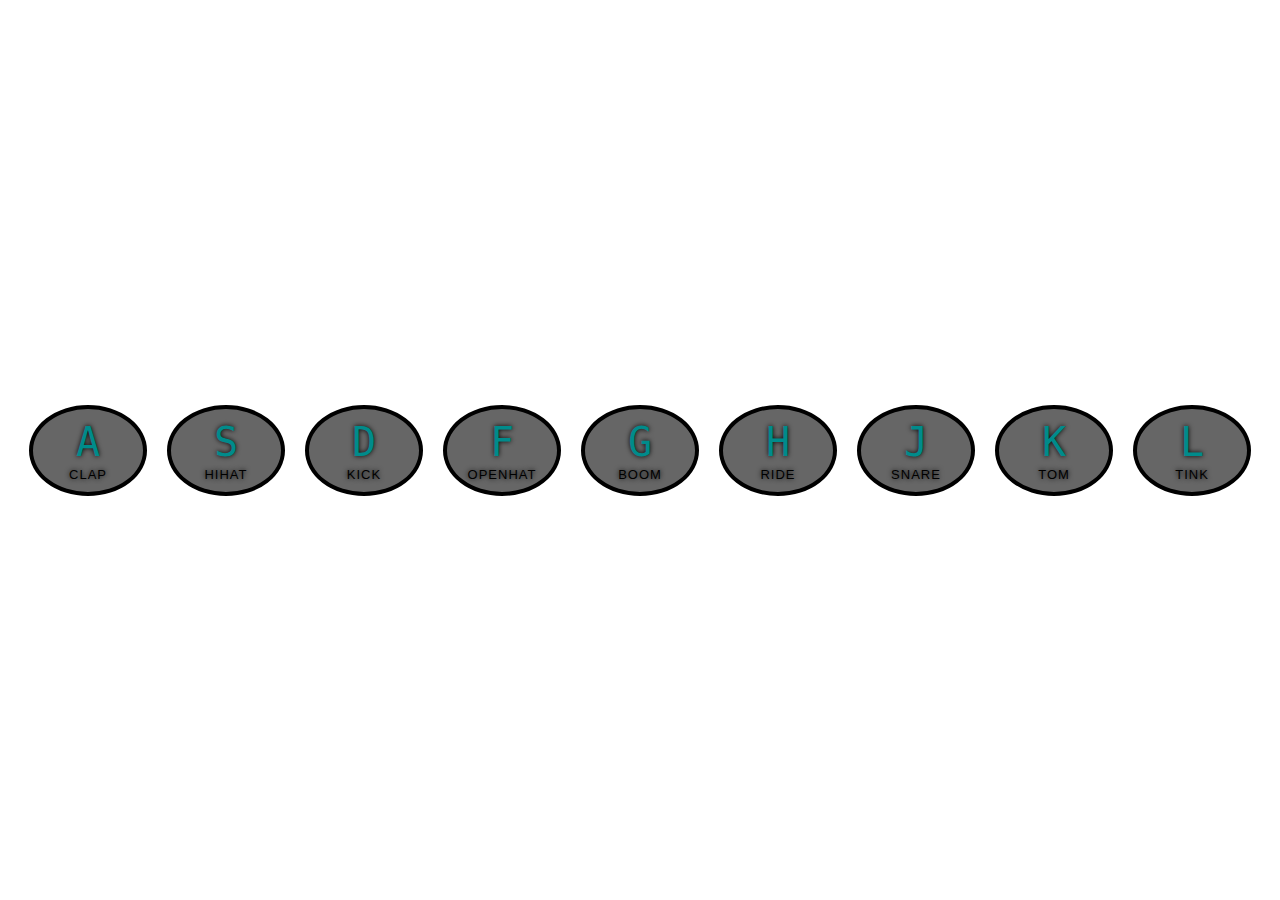
<file: index.html>
<!DOCTYPE html>
<html lang="en">
<head>
  <meta charset="UTF-8">
  <meta name="viewport" content="width=device-width, initial-scale=1.0">
  <title>JS Drum Kit</title>
  <link rel="stylesheet" href="stylesheet.css">
  <script src="script.js"></script>
</head>
<body>
  <div class="keys">
    <div data-key="65" class="key">
      <kbd>A</kbd>
      <span class="sound">clap</span>
    </div>
    <div data-key="83" class="key">
      <kbd>S</kbd>
      <span class="sound">hihat</span>
    </div>
    <div data-key="68" class="key">
      <kbd>D</kbd>
      <span class="sound">kick</span>
    </div>
    <div data-key="70" class="key">
      <kbd>F</kbd>
      <span class="sound">openhat</span>
    </div>
    <div data-key="71" class="key">
      <kbd>G</kbd>
      <span class="sound">boom</span>
    </div>
    <div data-key="72" class="key">
      <kbd>H</kbd>
      <span class="sound">ride</span>
    </div>
    <div data-key="74" class="key">
      <kbd>J</kbd>
      <span class="sound">snare</span>
    </div>
    <div data-key="75" class="key">
      <kbd>K</kbd>
      <span class="sound">tom</span>
    </div>
    <div data-key="76" class="key">
      <kbd>L</kbd>
      <span class="sound">tink</span>
    </div>
  </div>

  <audio data-key="65" src="https://raw.githubusercontent.com/wesbos/JavaScript30/master/01%20-%20JavaScript%20Drum%20Kit/sounds/clap.wav"></audio>
  <audio data-key="83" src="https://raw.githubusercontent.com/wesbos/JavaScript30/master/01%20-%20JavaScript%20Drum%20Kit/sounds/hihat.wav"></audio>
  <audio data-key="68" src="https://raw.githubusercontent.com/wesbos/JavaScript30/master/01%20-%20JavaScript%20Drum%20Kit/sounds/kick.wav"></audio>
  <audio data-key="70" src="https://raw.githubusercontent.com/wesbos/JavaScript30/master/01%20-%20JavaScript%20Drum%20Kit/sounds/openhat.wav"></audio>
  <audio data-key="71" src="https://raw.githubusercontent.com/wesbos/JavaScript30/master/01%20-%20JavaScript%20Drum%20Kit/sounds/boom.wav"></audio>
  <audio data-key="72" src="https://raw.githubusercontent.com/wesbos/JavaScript30/master/01%20-%20JavaScript%20Drum%20Kit/sounds/ride.wav"></audio>
  <audio data-key="74" src="https://raw.githubusercontent.com/wesbos/JavaScript30/master/01%20-%20JavaScript%20Drum%20Kit/sounds/snare.wav"></audio>
  <audio data-key="75" src="https://raw.githubusercontent.com/wesbos/JavaScript30/master/01%20-%20JavaScript%20Drum%20Kit/sounds/tom.wav"></audio>
  <audio data-key="76" src="https://raw.githubusercontent.com/wesbos/JavaScript30/master/01%20-%20JavaScript%20Drum%20Kit/sounds/tink.wav"></audio>
</body>
</html>
</file>
<file: stylesheet.css>
html {
  font-size: 10px;
  background: url(https://images.unsplash.com/photo-1524230659092-07f99a75c013?ixlib=rb-1.2.1&ixid=eyJhcHBfaWQiOjEyMDd9&auto=format&fit=crop&w=1050&q=80)
    bottom center;
  background-size: cover;
}

body,html {
  margin: 0;
  padding: 0;
  font-family: sans-serif;
}

.keys {
  display: flex;
  flex: 1;
  min-height: 100vh;
  align-items: center;
  justify-content: center;
}

.key {
  border: .4rem solid black;
  border-radius: 50%;
  margin: 1rem;
  font-size: 1.5rem;
  padding: 1rem .5rem;
  transition: all .07s ease;
  width: 10rem;
  text-align: center;
  color: #008b8b;
  background: rgba(0,0,0,0.6);
  text-shadow: 0 0 .5rem black;
}

.playing {
  transform: scale(1.1);
  border-color: #008b8b;
  box-shadow: 0 0 2rem #008080;
}

kbd {
  display: block;
  font-size: 4rem;
}

.sound {
  font-size: 1.3rem;
  text-transform: uppercase;
  letter-spacing: .1rem;
  color: black;
}
</file>
